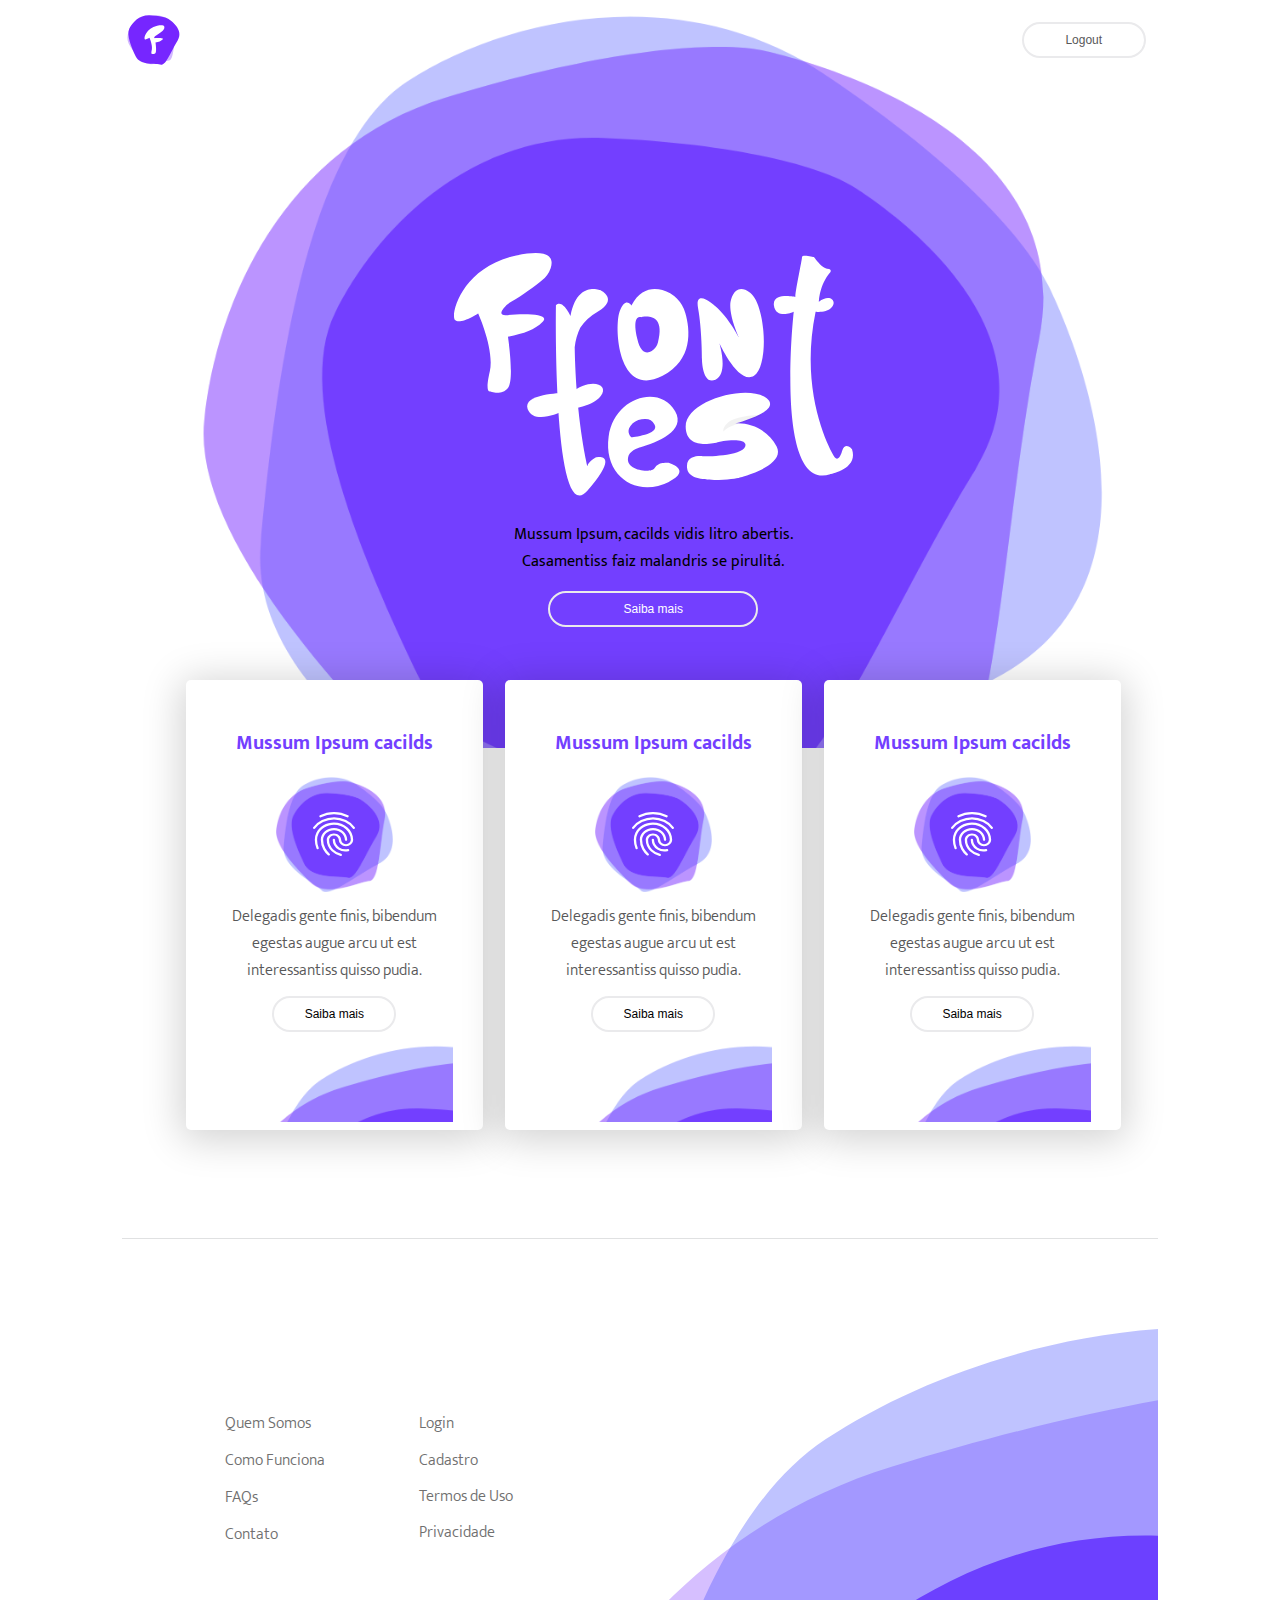
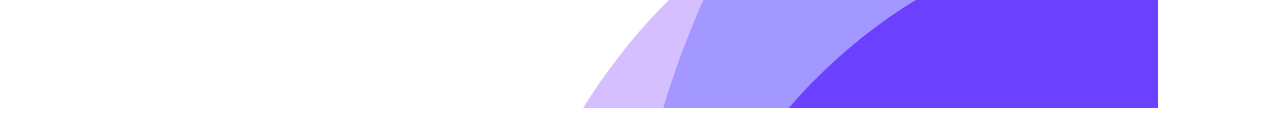
<file: index.html>
<!DOCTYPE html>
<html lang="en">

<head>
    <meta charset="UTF-8">
    <meta name="viewport" content="width=device-width, initial-scale=1.0">
    <meta http-equiv="X-UA-Compatible" content="ie=edge">
    <title>Home</title>
    <link rel="stylesheet" type="text/css" href="./css/style.css">
    <link href="https://fonts.googleapis.com/css?family=Mukta:200,300,400,500,600,700,800" rel="stylesheet">
</head>

<body>


    <div class="container">

        <nav class="navbar">
            <img src="./img/front-test-logo.svg">
            <button type="button" class="botao-navbar"><a href="./login.html">Logout</a></button>

        </nav>

        <div class="main-home">
            <img class="front-test" src="./img/front-test.svg">
            <p>Mussum Ipsum, cacilds vidis litro abertis. <br>Casamentiss faiz malandris se pirulitá.</p>
            <button type="button" class="botao-main"><a href="./login.html">Saiba mais</a></button>

            <div class="cards-section">
                <div class="card">
                    <h2>Mussum Ipsum cacilds</h2>
                    <div class="card-header">
                        <img class="fingerprint" src="./img/fingerprint.svg">
                    </div>
                    <span>Delegadis gente finis, bibendum egestas augue arcu ut est interessantiss quisso pudia.</span>
                    <a href="#"></a><button type="button" class="botao-card">Saiba mais</button></a>
                    <div class="card-footer" id="card-1">
                    </div>
                </div>
                <div class="card">
                    <h2>Mussum Ipsum cacilds</h2>
                    <div class="card-header">
                        <img class="fingerprint" src="./img/fingerprint.svg">
                    </div>
                    <span>Delegadis gente finis, bibendum egestas augue arcu ut est interessantiss quisso pudia.</span>
                    <a href="#"></a><button type="button" class="botao-card">Saiba mais</button></a>
                    <div class="card-footer" id="card-2">
                    </div>
                </div>
                <div class="card">
                    <h2>Mussum Ipsum cacilds</h2>
                    <div class="card-header">
                        <img class="fingerprint" src="./img/fingerprint.svg">
                    </div>
                    <span>Delegadis gente finis, bibendum egestas augue arcu ut est interessantiss quisso pudia.</span>
                    <a href="#"></a><button type="button" class="botao-card">Saiba mais</button></a>
                    <div class="card-footer" id="card-3">
                    </div>
                </div>
            </div>
        </div>


        <footer class="footer-home">
            <ul>
                <li><a href="#">Quem Somos</a></li>
                <li><a href="#">Como Funciona</a></li>
                <li><a href="#">FAQs</a></li>
                <li><a href="#">Contato</a></li>
            </ul>
            <ul>
                <li><a href="#">Login</a></li>
                <li><a href="#">Cadastro</a></li>
                <li><a href="#">Termos de Uso</a></li>
                <li><a href="#">Privacidade</a></li>
            </ul>
        </footer>

    </div>

    <script src="./js/script.js"></script>

</body>

</html>
</file>
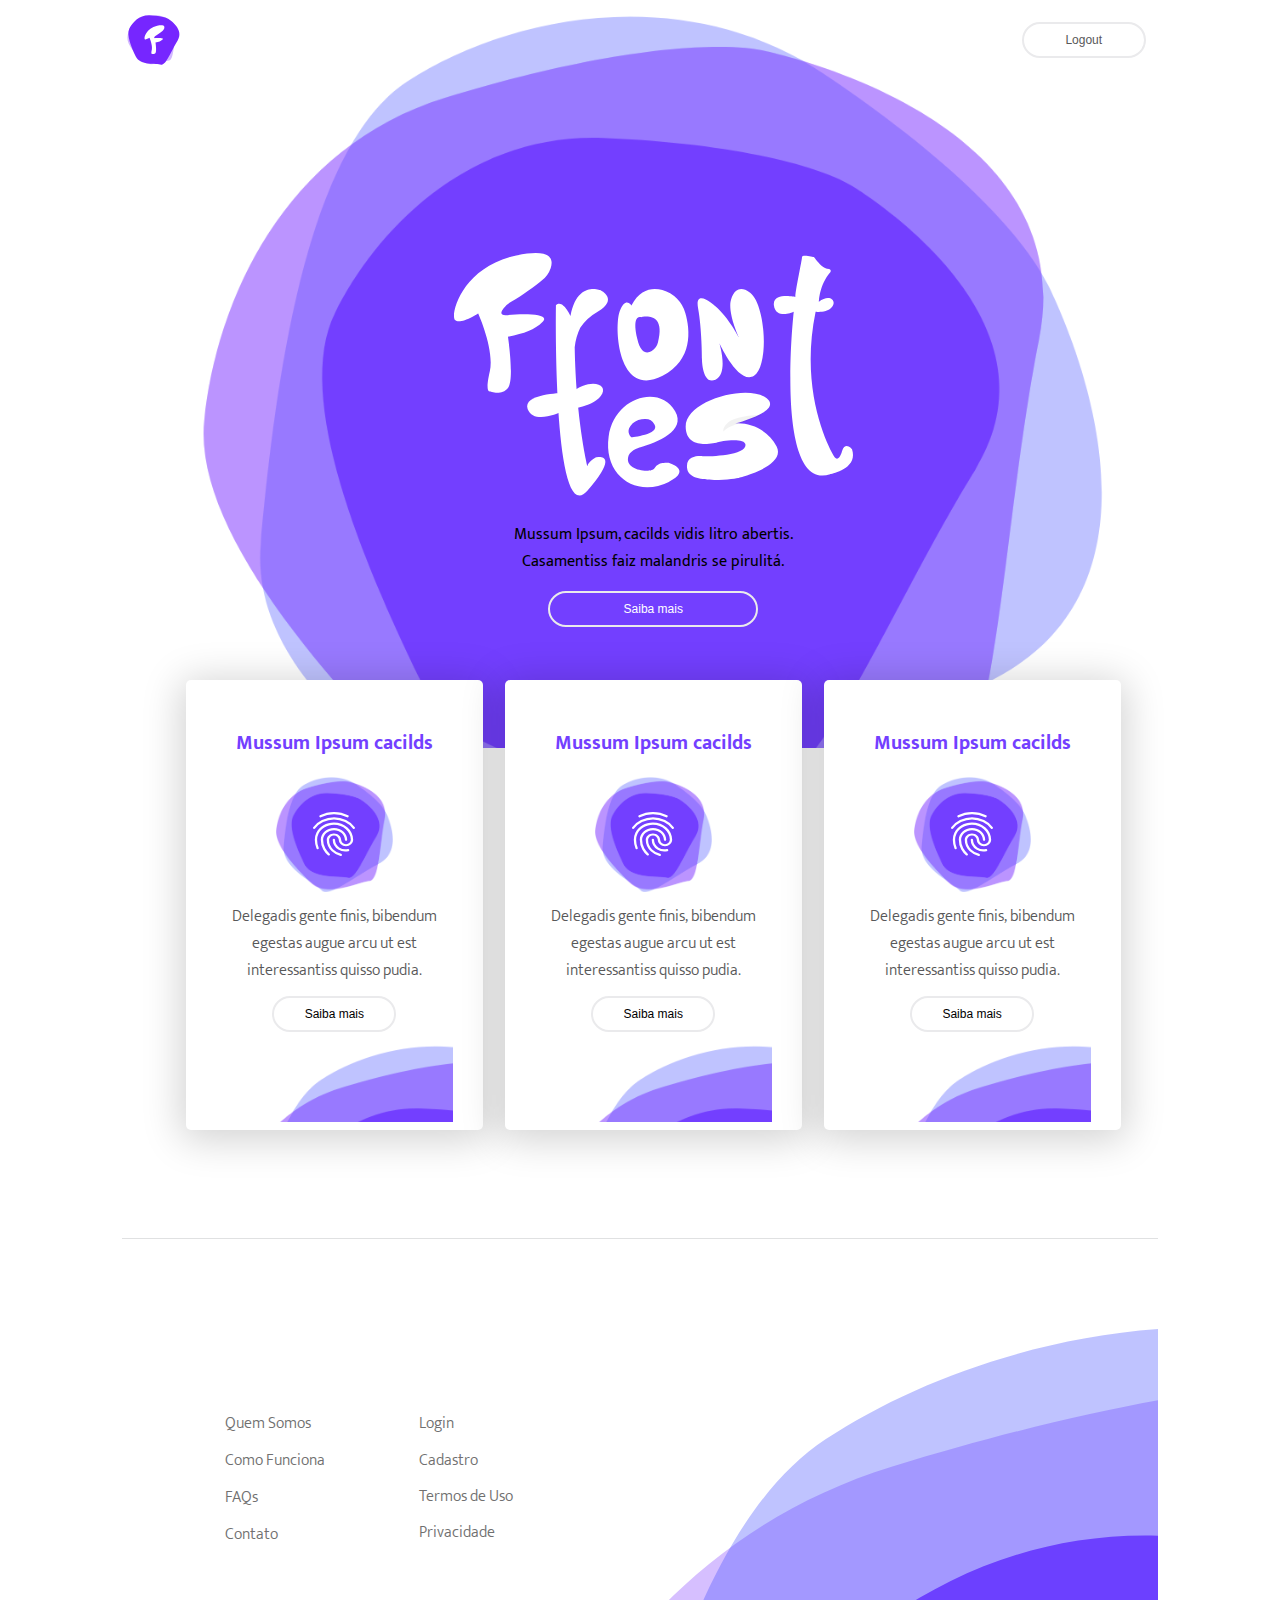
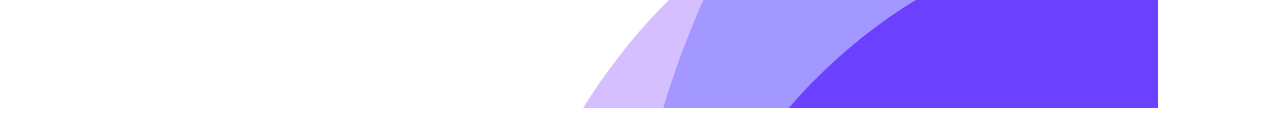
<file: home.html>
<!DOCTYPE html>
<html lang="en">

<head>
    <meta charset="UTF-8">
    <meta name="viewport" content="width=device-width, initial-scale=1.0">
    <meta http-equiv="X-UA-Compatible" content="ie=edge">
    <title>Home</title>
    <link rel="stylesheet" type="text/css" href="./css/style.css">
    <link href="https://fonts.googleapis.com/css?family=Mukta:200,300,400,500,600,700,800" rel="stylesheet">
</head>

<body>


    <div class="container">

        <nav class="navbar">
            <img src="./img/front-test-logo.svg">
            <button type="button" class="botao-navbar"><a href="./login.html">Logout</a></button>

        </nav>

        <div class="main-home">
            <img class="front-test" src="./img/front-test.svg">
            <p>Mussum Ipsum, cacilds vidis litro abertis. <br>Casamentiss faiz malandris se pirulitá.</p>
            <button type="button" class="botao-main"><a href="./login.html">Saiba mais</a></button>

            <div class="cards-section">
                <div class="card">
                    <h2>Mussum Ipsum cacilds</h2>
                    <div class="card-header">
                        <img class="fingerprint" src="./img/fingerprint.svg">
                    </div>
                    <span>Delegadis gente finis, bibendum egestas augue arcu ut est interessantiss quisso pudia.</span>
                    <a href="#"></a><button type="button" class="botao-card">Saiba mais</button></a>
                    <div class="card-footer" id="card-1">
                    </div>
                </div>
                <div class="card">
                    <h2>Mussum Ipsum cacilds</h2>
                    <div class="card-header">
                        <img class="fingerprint" src="./img/fingerprint.svg">
                    </div>
                    <span>Delegadis gente finis, bibendum egestas augue arcu ut est interessantiss quisso pudia.</span>
                    <a href="#"></a><button type="button" class="botao-card">Saiba mais</button></a>
                    <div class="card-footer" id="card-2">
                    </div>
                </div>
                <div class="card">
                    <h2>Mussum Ipsum cacilds</h2>
                    <div class="card-header">
                        <img class="fingerprint" src="./img/fingerprint.svg">
                    </div>
                    <span>Delegadis gente finis, bibendum egestas augue arcu ut est interessantiss quisso pudia.</span>
                    <a href="#"></a><button type="button" class="botao-card">Saiba mais</button></a>
                    <div class="card-footer" id="card-3">
                    </div>
                </div>
            </div>
        </div>


        <footer class="footer-home">
            <ul>
                <li><a href="#">Quem Somos</a></li>
                <li><a href="#">Como Funciona</a></li>
                <li><a href="#">FAQs</a></li>
                <li><a href="#">Contato</a></li>
            </ul>
            <ul>
                <li><a href="#">Login</a></li>
                <li><a href="#">Cadastro</a></li>
                <li><a href="#">Termos de Uso</a></li>
                <li><a href="#">Privacidade</a></li>
            </ul>
        </footer>

    </div>


</body>

</html>
</file>
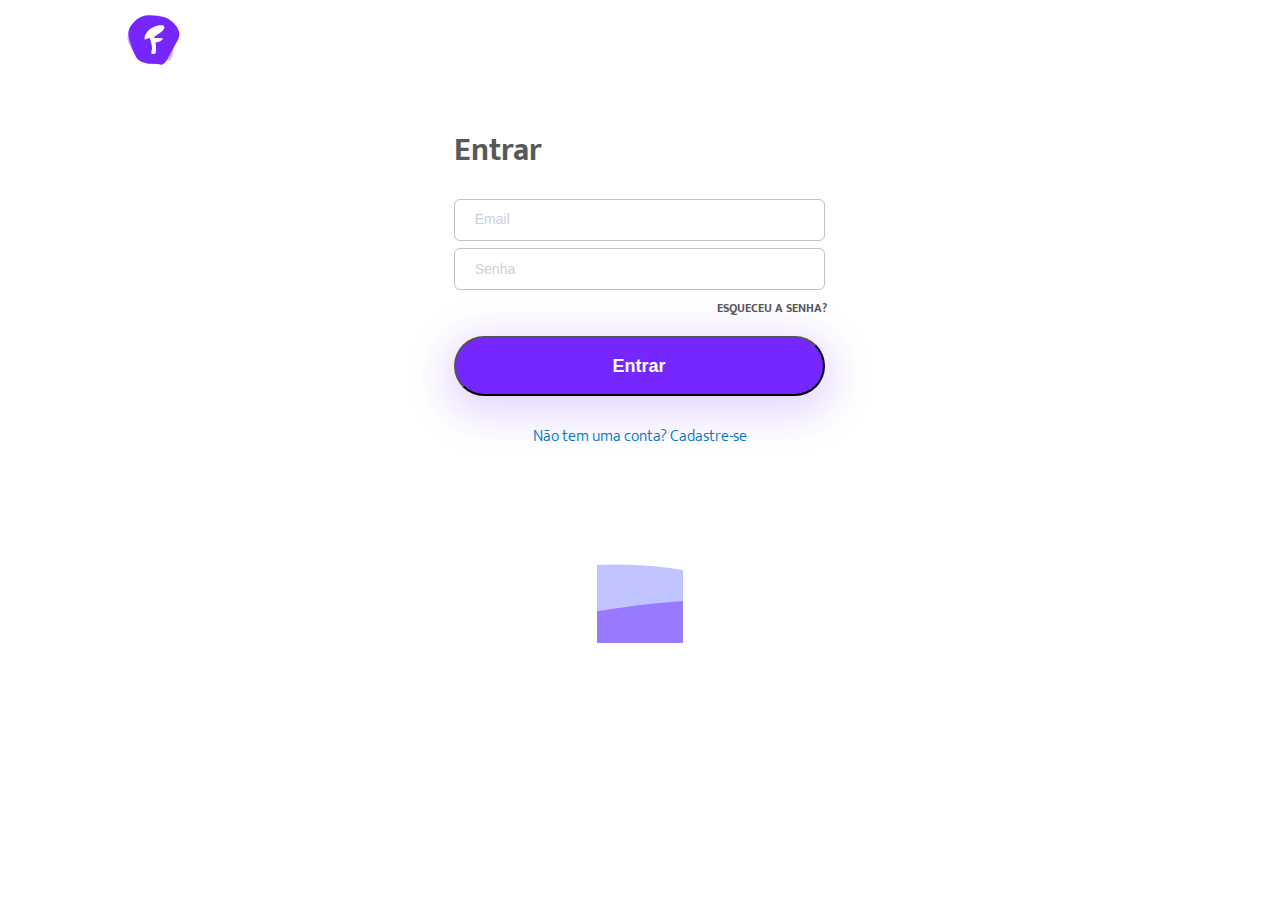
<file: login.html>
<!DOCTYPE html>
<html lang="en">

<head>
    <meta charset="UTF-8">
    <meta name="viewport" content="width=device-width, initial-scale=1.0">
    <meta http-equiv="X-UA-Compatible" content="ie=edge">
    <title>Login</title>
    <link rel="stylesheet" type="text/css" href="./css/style.css">
    <link href="https://fonts.googleapis.com/css?family=Mukta:200,300,400,500,600,700,800" rel="stylesheet">
</head>

<body>


    <div class="container">

        <nav class="navbar">
            <img src="./img/front-test-logo.svg">
        </nav>

        <div class="main-login">
            <h1>Entrar</h1>
            <form>
                <input id="email" name="email" type="text" placeholder="Email" class="campo">
                <input id="senha" name="senha" type="password" placeholder="Senha" class="campo">
            </form>
            <h4>Esqueceu a senha?</h4>
            <button type="button" class="botao-entrar"><a href="./index.html">Entrar</a></button>
            <a href="signup.html"><h5>Não tem uma conta? Cadastre-se</h5></a>
        </div>

        <footer class="footer-login">
            <img src="./img/bg-front.png">
        </footer>

    </div>
    <script src="./js/script.js"></script>

</body>

</html>
</file>
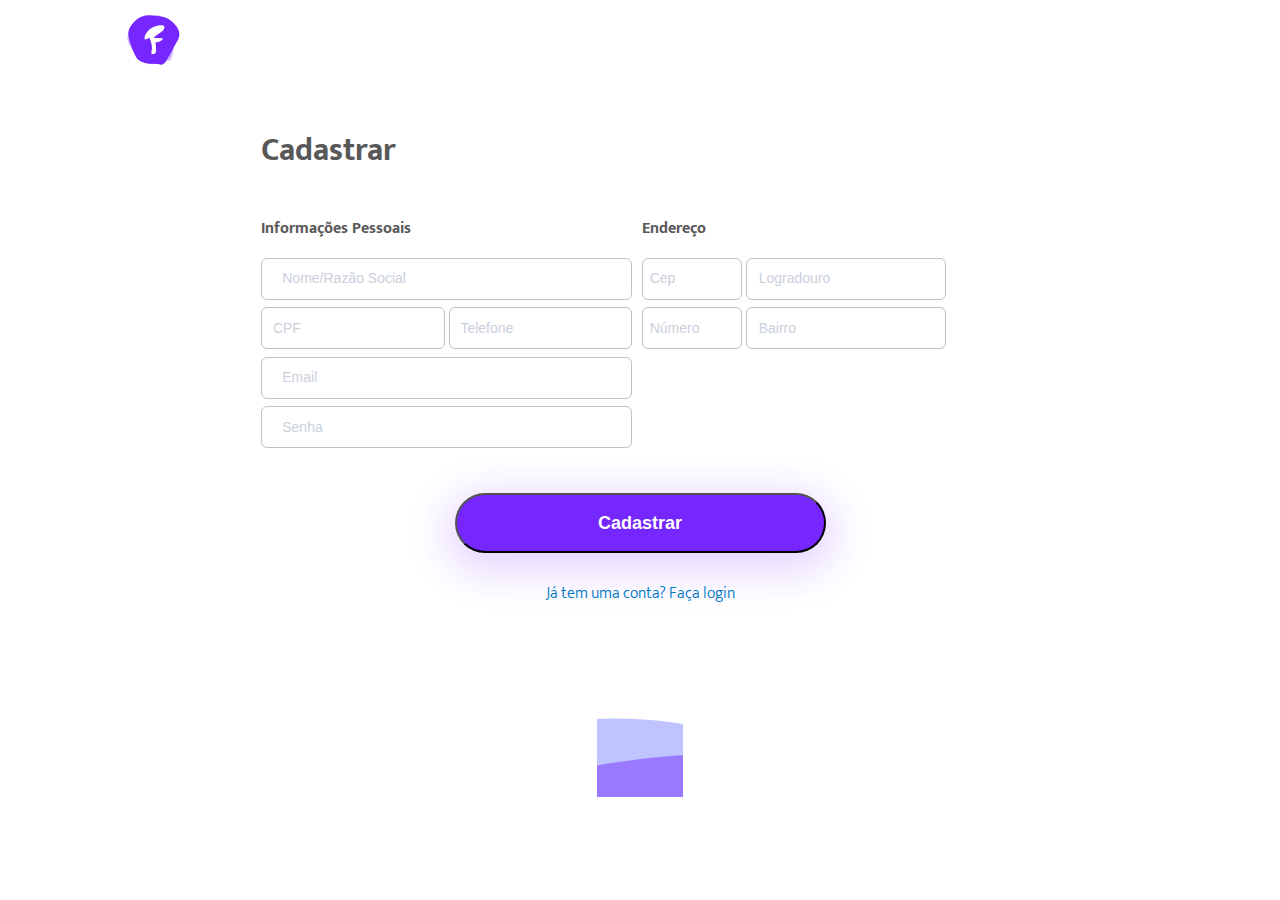
<file: signup.html>
<!DOCTYPE html>
<html lang="en">

<head>
    <meta charset="UTF-8">
    <meta name="viewport" content="width=device-width, initial-scale=1.0">
    <meta http-equiv="X-UA-Compatible" content="ie=edge">
    <title>Cadastrar</title>
    <link rel="stylesheet" type="text/css" href="./css/style.css">
    <link href="https://fonts.googleapis.com/css?family=Mukta:200,300,400,500,600,700,800" rel="stylesheet">
</head>

<body>


    <div class="container">

        <nav class="navbar">
            <img src="./img/front-test-logo.svg">
        </nav>

        <div class="main-cadastro">
            <h1>Cadastrar</h1>
            <div class="forms-cadastro">
                <div class="cadastro-info">
                    <h3>Informações Pessoais</h3>
                    <form>
                        <input id="name" name="name" type="text" placeholder="Nome/Razão Social" class="campo"><br>
                        <input id="cpf" name="cpf" type="text" placeholder="CPF" class="campo-num">
                        <input id="tel" name="tel" type="phone" placeholder="Telefone" maxlength="17" class="campo-num">
                        <p class="email-erro">Insira um e-mail válido</p>
                        <input id="email" name="email" type="email" placeholder="Email" class="campo" required>
                        <p id="senha-error">A senha deve conter no mínimo 7 caracteres</p>
                        <input id="senha" name="senha" type="password" placeholder="Senha" class="campo">
                    </form>
                </div>
                <div class="cadastro-end">
                    <h3>Endereço</h3>
                    <form>
                        <p id="cep-error">Este CEP é inválido</p>
                        <input id="cep" name="cep" type="text" placeholder="Cep" class="campo-cep">
                        <input id="logradouro" name="logradouro" type="text" placeholder="Logradouro" class="campo-end">
                        <input id="numero" name="numero" type="number" placeholder="Número" class="campo-cep">
                        <input id="bairro" name="bairro" type="text" placeholder="Bairro" class="campo-end">
                    </form>
                </div>
            </div>
            <div class="links-cadastro">
                <button type="button" class="botao-cadastro">Cadastrar</button>
                <a href="login.html"><h5>Já tem uma conta? Faça login</h5></a>
            </div>
        </div>

        <footer class="footer-login">
            <img src="./img/bg-front.png">
        </footer>

    </div>
    <script src="./js/script.js"></script>
    <script src="./js/get_data.js"></script>

</body>

</html>
</file>
<file: css/style.css>
* {
    box-sizing: border-box;
    scroll-behavior: smooth;
}

body {
    font-family: 'Mukta', sans-serif;
}

ul {
    display: flex;
    justify-content: space-around; 
    list-style: none;
    padding: 0;
}

h1 {
    color: #585859;
}

h2 {
    color: #733FFF;
    font-size: 20px;
    font-weight: bold;
}

h3 {
    color: #585859;
    font-size: 16px;
}

h4 {
    text-transform: uppercase;
    color: #585859;
    font-size: 12px;
    display: flex;
    justify-content: flex-end;
    margin: 0;
    font-weight: bold;
}

h5 {
    color: #0077C5;
    font-size: 16px;
    text-align: center;
    font-weight: 300;
}

a {
    text-decoration: none;
}

form {
    display: block;
}

span {
    color: #585859;
    font-weight: 300;
    font-size: 16px;
    
}

.navbar {
    margin-bottom: 10%;
    display: flex;
    align-items: center;
    justify-content: space-between;
    width: 80%;
    height: 80px;
    position: fixed;
    top: 0;
}

ul {
    display: block;
    margin-right: 10%;

}

ul a {
    color: #707070;
    font-size: 16px;
    font-weight: 300;
}

li {
    margin-top: 10%;
}

.botao-entrar {
    width: 371px;
    height: 60px;
    background-color: #7626FF;
    color: white;
    font-weight: bold;
    font-size: 18px;
    border-radius: 36px;
    box-shadow: 0px 10px 39px 10px rgba(118, 38, 255, 18%);
    margin-top: 5%;
    transition: ease-out 0.3s 
}

.botao-entrar a{
    color: #fff;
}

.campo {
    width: 371px;
    height: 42px;
    border-radius: 6px;
    border: #C2C2C2 1px solid;
    margin-bottom: 2%;
}

::placeholder{
    font-size: 14px;
    color: #CAD0DC;
    padding-left: 5%;
}

.container{ 
    width: 82%;
    margin: 0 auto;
}

.main-login {
    text-align: left;
    margin: 12% auto 12% auto;
    width: 373px;
    height: 310px;
}

.botao-navbar {
    width: 124px;
    height: 36px;
    background-color: #fff;
    font-weight: 300;
    font-size: 12px;
    border-radius: 36px;    
    border: #EAEAEC 2px solid;
    transition: ease-out 0.3s;
}

.botao-navbar a {
    color: #585859;
}

.footer-login {
    display: flex;
    justify-content: center;
    width: 100%;
    height: 84px;
    bottom: 0;
}

.footer-login img {
    object-fit: none;
    object-position: top;
}

.main-home {
    background-image: url(../img/bg-front.png);
    background-position: center -10%;
    background-size: 85%;
    background-repeat: no-repeat;
    width: 1063px;
    height: 750px;
    text-align: center;
    margin: -10px auto;
}

.botao-main {
    width: 210px;
    height: 36px;
    background-color: transparent;
    font-weight: 300;
    font-size: 12px;
    border-radius: 36px;    
    border: #EAEAEC 2px solid;
    box-shadow: #867FF6 48% 0px 10px 39px;
    transition: ease-out 0.3s;
    margin: 0 auto 5% auto;
    padding: auto 35px; 
}

.botao-main a {
    color: #fff;
}

.front-test {
    margin-top: 255px;
}

.cards-section {
    display: flex;
    justify-content: space-around;
    width: 90%;
    margin: 0 auto 20% auto;
}

.card {
    width: 297px;
    height: 450px;
    background-color: white;
    border-radius: 5px;
    padding: 30px;
    margin: 0 auto;
    box-shadow: #707070;
    box-shadow: 0px 5px 39px 5px rgba(0, 0, 0, 18%);
}

.card-header {
    display: flex;
    align-items: center;
    justify-content: center;
    background-image: url(../img/bg-front.png);
    background-size: contain;
    background-position: center;
    background-repeat: no-repeat;
    height: 114.8px;
    margin-bottom: 5%;
}

.card-footer {
    height: 20%;
    background-image: url(../img/bg-front.png);
    background-size: 195%;
    background-repeat: no-repeat;
}

#card-1 {
    background-image: url(../img/bg-front.png);
}

.card:hover {
    transform: scale(1.1);
}

.botao-card {
    width: 124px;
    height: 36px;
    background-color: #fff;
    font-weight: 300;
    font-size: 12px;
    border-radius: 36px;    
    border: #EAEAEC 2px solid;
    box-shadow: #867FF6 48% 0px 10px 39px;
    margin-top: 5%;
    transition: ease-out 0.3s;
    padding: auto 35px; 
    margin-bottom: 5%;
}

.botao-card a {
    color: #585859;
}

.footer-home {
    height: 470px;
    display: flex;
    background-image: url(../img/bg-front.svg);
    background-repeat: no-repeat;
    background-position: 350px 80px;
    background-size: 150%;
    margin-top: 500px;
    display: flex;
    align-items: center;
    border-top: 1px solid #E0E1E2;
    padding-left: 10%;
}

.main-cadastro {
    text-align: left;
    margin: 12% auto 12% auto;
    width: 758px;
    height: 464px;
}

.forms-cadastro {
    display: flex;
    justify-content: space-around;
}

.links-cadastro {
    text-align: center;
}

.botao-cadastro {
    width: 371px;
    height: 60px;
    background-color: #7626FF;
    color: white;
    font-weight: bold;
    font-size: 18px;
    border-radius: 36px;
    box-shadow: 0px 10px 39px 10px rgba(118, 38, 255, 18%);
    margin-top: 5%;
    transition: ease-out 0.3s 
}

.botao-cadastro a{
    color: #fff;
}

.cadastro-info {
    width: 400px;
    margin-right: 10px;
}

.campo-num {
    width: 183.5px;
    height: 42px;
    border-radius: 6px;
    border: #C2C2C2 1px solid;
    margin-bottom: 2%;
}

#cep-error {
    margin-top: 5px;
    font-size: 12px;
    color: red;
    display: none;
}

#cep-error {
    margin-top: 5px;
    font-size: 12px;
    color: red;
    display: none;
}

#cpf-error {
    margin-top: 5px;
    font-size: 12px;
    color: red;
    display: none;
}

.email-erro {
    margin-top:0;
    font-size: 12px;
    color: red;
    display: none;
}

#senha-error {
    margin-top: 5px;
    font-size: 12px;
    color: red;
    display: none;
}


.campo-cep {
    width: 100px;
    height: 42px;
    border-radius: 6px;
    border: #C2C2C2 1px solid;
    margin-bottom: 2%;
}

.campo-end {
    width: 200px;
    height: 42px;
    border-radius: 6px;
    border: #C2C2C2 1px solid;
    margin-bottom: 2%; 
}
</file>
